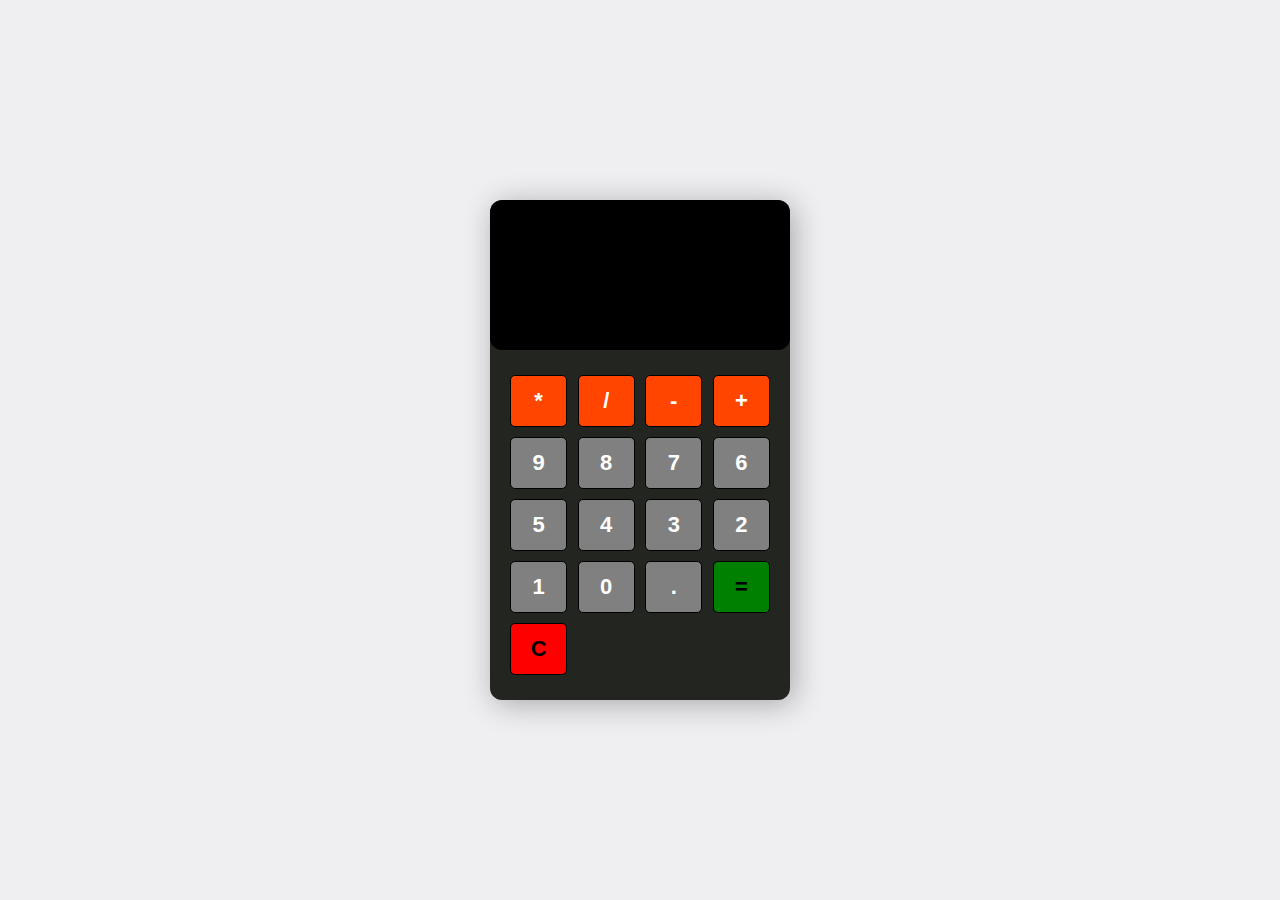
<file: javascript/calc/index.html>
<!DOCTYPE html> <html>
     <head>
      <link rel = "stylesheet" href ="style.css">
   
</head>
<body>
      <section class="calculator">   
            <form>
               <input type = "text" class = "screen">
            </form> 

            <div class = "buttons">
               <button type=""button class ="btn btn-yellow" data-num ="*">*</button>
               <button type=""button class ="btn btn-yellow" data-num ="/">/</button>
               <button type=""button class ="btn btn-yellow" data-num ="-">-</button>
               <button type=""button class ="btn btn-yellow" data-num ="+">+</button>

               <button type=""button class ="btn btn-grey" data-num ="9">9</button>
               <button type=""button class ="btn btn-grey" data-num ="8">8</button>
               <button type=""button class ="btn btn-grey" data-num ="7">7</button>
               <button type=""button class ="btn btn-grey" data-num ="6">6</button>
               <button type=""button class ="btn btn-grey" data-num ="5">5</button>
               <button type=""button class ="btn btn-grey" data-num ="4">4</button>
               <button type=""button class ="btn btn-grey" data-num ="3">3</button>
               <button type=""button class ="btn btn-grey" data-num ="2">2</button>
               <button type=""button class ="btn btn-grey" data-num ="1">1</button>
               <button type=""button class ="btn btn-grey" data-num ="0">0</button>
               <button type=""button class ="btn btn-grey" data-num =".">.</button>


               <button type=""button class ="btn btn-equal" >=</button>
               <button type=""button class ="btn btn-clear" >C</button>
            </div>
         </section>

      <script src="script.js"></script>
   </body>
            
</html>
</file>
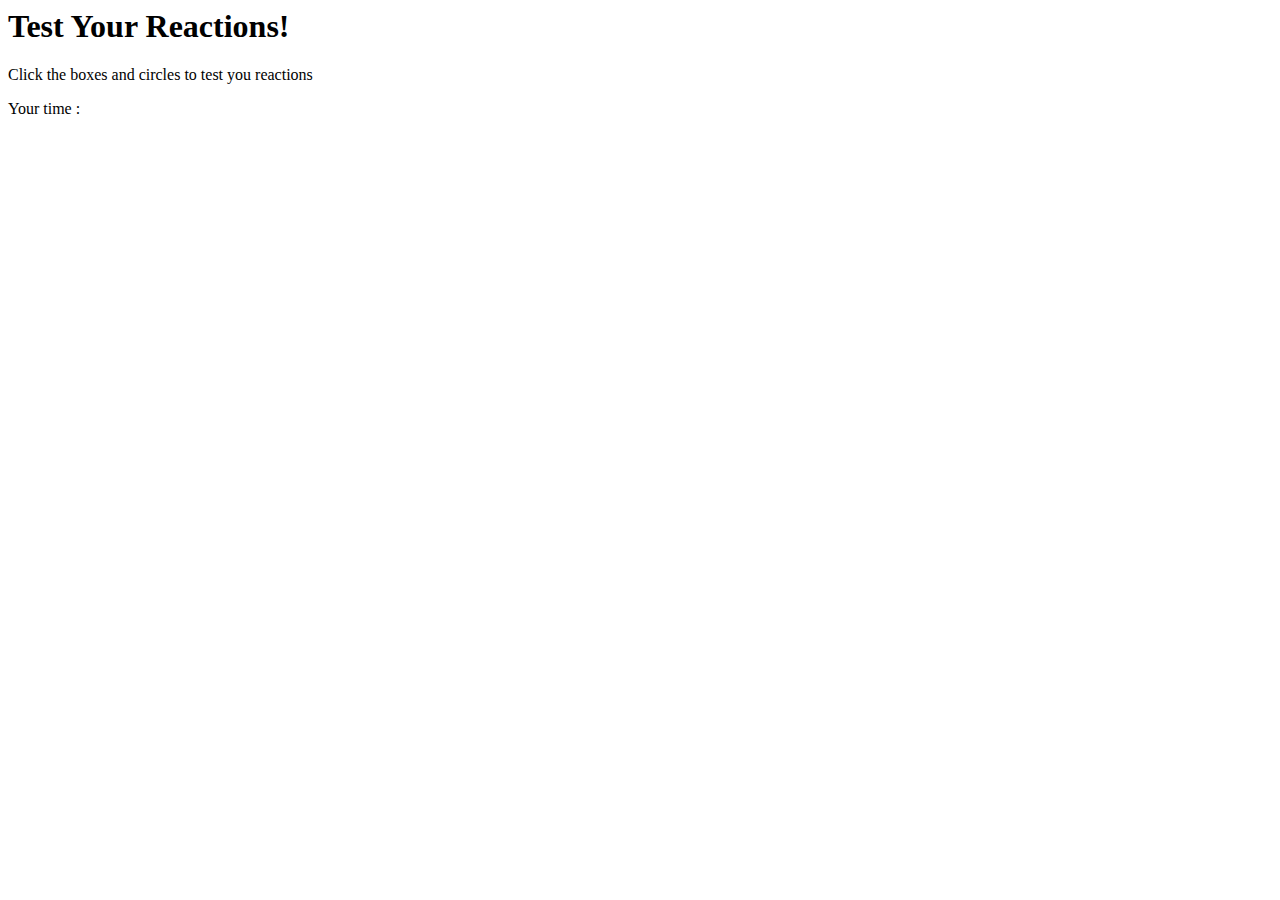
<file: javascript/reactions/index.html>
<html>

<head>
    <h1>Test Your Reactions!</h1>
    <p>Click the boxes and circles to test you reactions  </p>
    <p>Your time : <span id = "timetaken"></span></p>

    <link rel="stylesheet" type = "text/css" href ="style.css">
</head>

<body>

    <div id ="shape"></div>




    <script type = "text/javascript" src="script.js"></script>



</body>
</html>
</file>
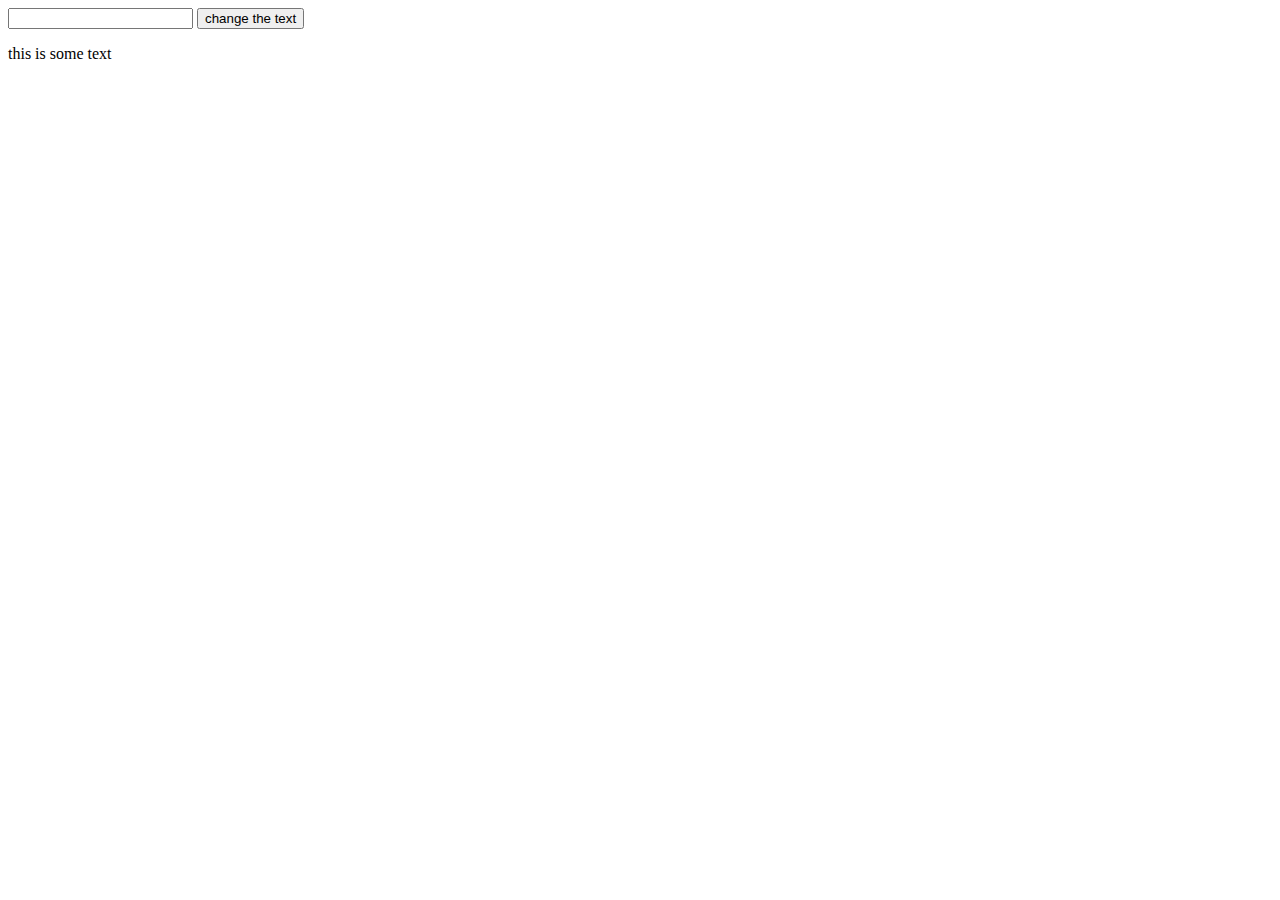
<file: javascript/abcd.html>
<!DOCTYPE html> <html>
    <head>
        <title>Javascript</title>
         <!-- <script src="cwdjs1.js"></script> -->

    </head>
    <body>

        <input type ="text" id ="textinput">
        <button id ="changetext">change the text</button>
        <p id="change">this is some text</p>
     
        <!-- <p id = "text">hello world</p>
     

        <button id = "mybutton">Change text</button>
        <button id = "secondbutton">append text</button>
        <p id = "secondp">javascript is ....</p>

        <p id = "empty"></p>
        <button id="create">create para</button>

        <p id="styletext">Style this trext </p>
        <button id = "stylebutton">Style</button>
 -->

        <script type = "text/javascript">


            // changin existing text to user input text;
            
            document.getElementById("changetext").onclick = function(){
                var  x = "";
                x = document.getElementById("textinput").value;
                document.getElementById("change").innerHTML = x;
                
            }


            // // document.getElementById("text").innerHTML = "Hello Rob";
            // // just replaced the element with text id with hello rob


            // // document.getElementById("mybutton").onclick = function(){
            // //     alert("button clicked");
            // //     var x = prompt("Enter new Text:");
            // //     if (x == null || x == "") {
            // //       alert("Text field is empty!");
            // //     }
            // //     else {
            // //         document.getElementById("text").innerHTML=x;
            // //     }
            // // }
                
            // document.getElementById("mybutton").onclick = function(){
            //     document.getElementById("secondp").innerHTML = "boring"; 
            // }
            
            // // document.getElementById("secondbutton").onclick = function(){
            // //     document.getElementById("secondp").innerHTML = document.getElementById("secondp").innerHTML + "boring";
            // // }


            // // appending text to html appends
            // document.getElementById("secondbutton").onclick = function(){
            //     document.getElementById("secondp").innerHTML = "i think " + document.getElementById("secondp").innerHTML + "boring";
            // }


            // // inserting text into empty para
            // document.getElementById("create").onclick = function(){
            //     document.getElementById("empty").innerHTML = "<h1>Hi there </h1>";
            // }


            // // adding style to para
            // /*
            // // adding text color 

            // document.getElementById('stylebutton').onclick = function() {
            //     document.getElementById("styletext").style.color = "red";
            // }
            // */

            // // removing text 
            // document.getElementById('stylebutton').onclick = function() {
            //     document.getElementById("styletext").style.display = "none";
            // }










        </script>
        
    </body>
            
</html>
</file>
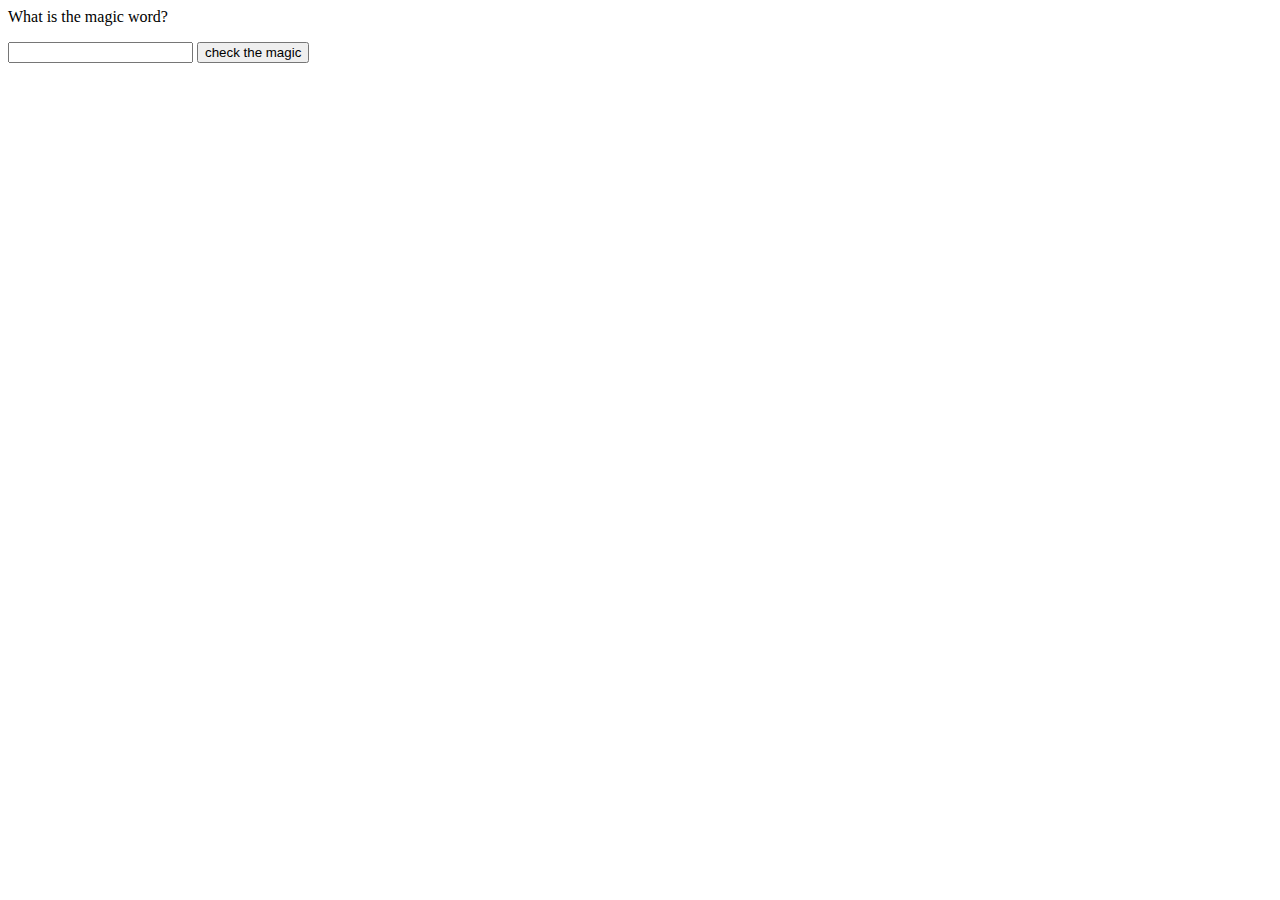
<file: javascript/array_cwd2.html>
<html>

    <head>
        <title>Javascript</title>
        <p>What is the magic word?</p>
        <input type="text"  id="inputmagic">
        <button id = "checkbutton">check the magic</button>
        
        <style>



        </style>



    </head>
    <body>
        
        <script type = "text/javascript">

            // var myarray = new Array();

            // myarray[0] = " pizza";
            // myarray[1] = "chocolate";

            // // console.log(myarray);
            // // console.log(myarray.length);

            // var tweets = ["Morning","everybody","coffee","i love1"];

            // // alert(tweets[0])

            // tweets.push("chocolate");
            

            // tweets.splice(1,0,"cornflakes");
            // // console.log(tweets);


            var x  = 1;
            document.getElementById('checkbutton').onclick = function() {

                var x = document.getElementById('inputmagic').value;
                if(x == "hello"){
                    document.getElementById("checkbutton").innerText = "correct";
                    alert("coorect");
                    
                }
                else{
                    document.getElementById("checkbutton").innerText = "incorrect";
                }
            }



            
            
        </script>


    </body>


</html>
</file>
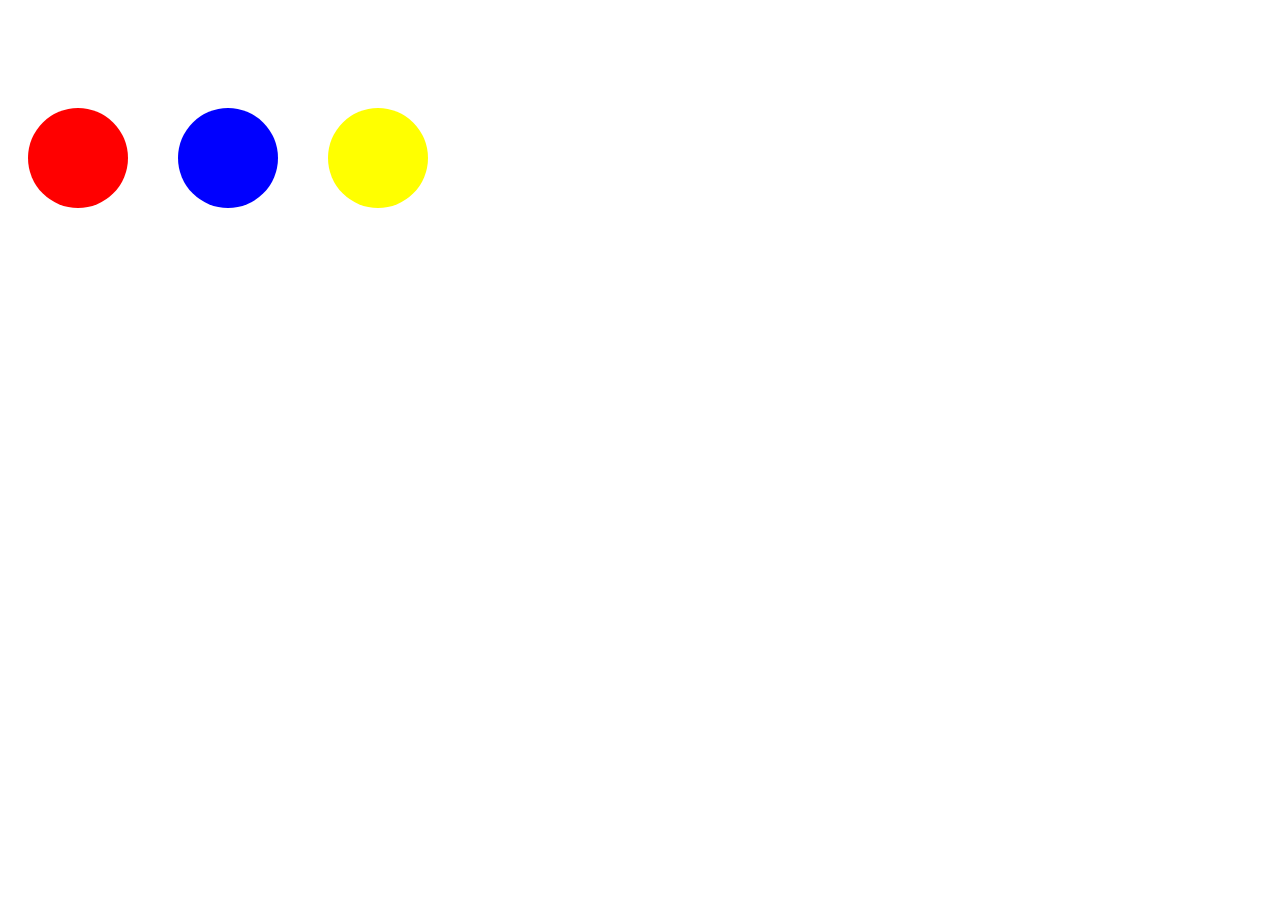
<file: javascript/disapperaing_circles.html>
<html>
    <head>

        <title>Circles</title>

        <style type = "text/css">
            .circle{
                width: 100px;
                height: 100px;
                border-radius : 50%;
                float: left;
                margin-right: 30px;
                margin-left: 20px;
                margin-top: 100px;

            }
            #red-circle{
                background-color: red;
            }
            #yellow-circle{
                background-color: yellow;
            }
            #blue-circle{
                background-color: blue;

            }
        </style>
    </head>

    <body>
        <div class = " circle" id ="red-circle"></div>
        <div class = " circle" id ="blue-circle"></div>
        <div class = " circle" id ="yellow-circle"></div>

        <script type ="text/javascript">

            document.getElementById("red-circle").onclick =function(){
                document.getElementById("red-circle").style.display = "none";

            }

            document.getElementById("blue-circle").onclick =function(){
                document.getElementById("blue-circle").style.display = "none";

            }
            document.getElementById("yellow-circle").onclick =function(){
                document.getElementById("yellow-circle").style.display = "none";

            }
        </script>

    </body>
</html>
</file>
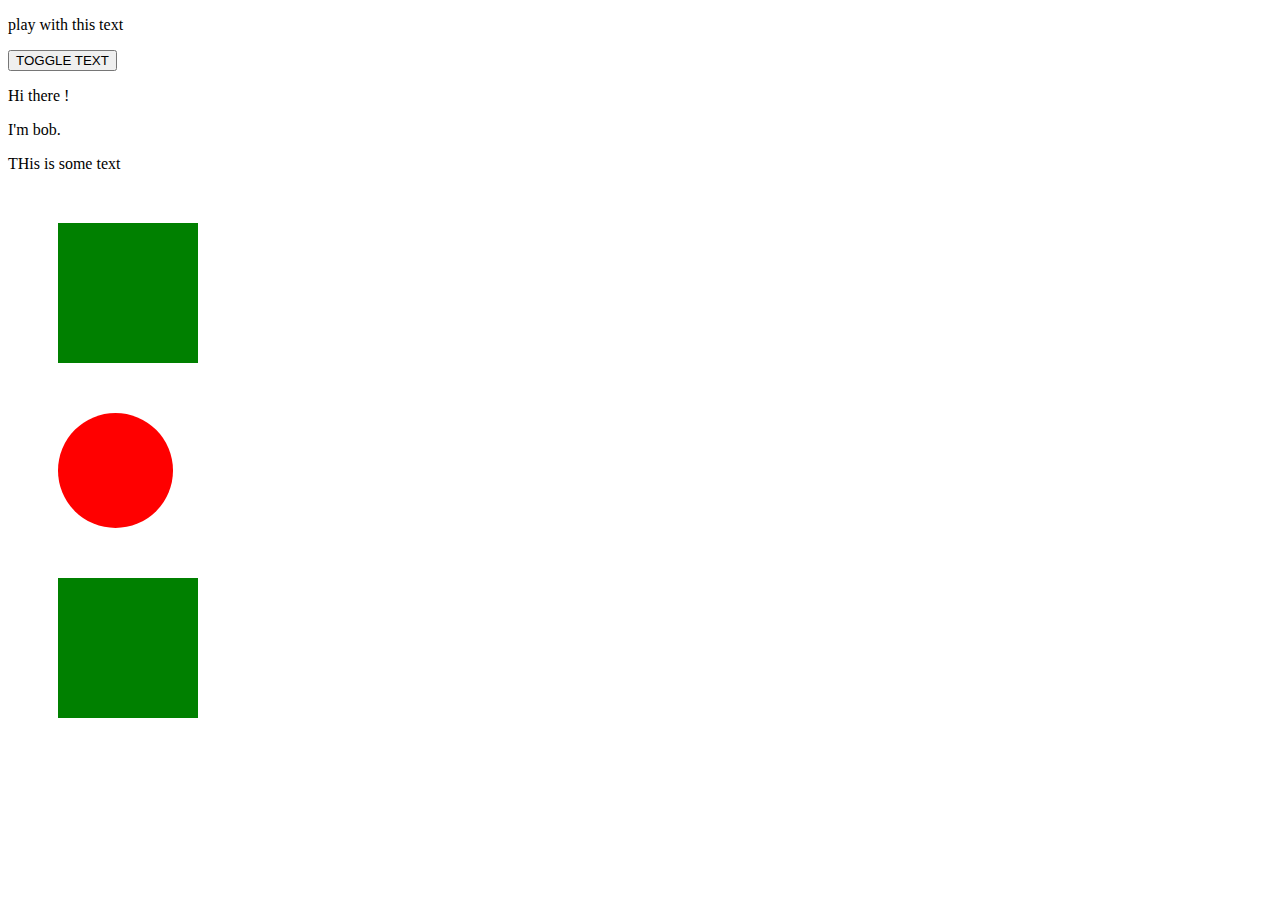
<file: jquery/jquery.html>
<!DOCTYPE html>
<html lang="en">
    <head>
        <script src="jquery.js"></script>

        
        <title>Jquery</title>
        
        
        <style type ="text/css">
            .square{
                width: 100px;
                height: 100px;
                background-color: green;
                margin: 50px;
                padding: 20px;
                /* position: relative; */
            }
            #circle{
                width: 75px;
                height: 75px;
                background-color: red;
                border-radius: 50%;
                margin: 50px;
                padding: 20px;
                /* position: relative; */
            }
        </style>
    </head>
    <body>
        

        <p id = "togglet">play with this text </p>
        <button id = "toggleb">TOGGLE TEXT</button>
        <p>Hi there !</p>

        <p>I'm bob.</p>


        
        <p>THis is some text </p>
            

        <div class = "square"></div>
        <div id  = "circle"></div>
        <div class = "square"></div>




        <script type = "text/javascript">
            
            // $(".square").click(function(){
            //     alert("You clicked on the square!");
            // });

            // $("#circle").click(function(){    //when circle is clicked then this function is invoked 
            //     $("p").html("enter this in the paragraph.")  // this line will update then value of p tags in the html document
            // });


            // hovering to change content 

            // $("#circle").hover(function(){    //when circle is clicked then this function is invoked 
            //     $("p").html("enter this in the paragraph.")  // this line will update then value of p tags in the html document
            // });

               
            // changing css
           
            /*
                        $("#circle").hover(function(){    //when circle is clicked then this function is invoked 
                $("#circle").css("background-color","purple");  // this line will update then value of p tags in the html document


                // $("#circle").css("border-radius","70%");
            });

            // removing div by clicking them 
            $("div").click(function(){
                $(this).css("display","none");
            })

            */



            // $("#circle").hover(function(){
                
            //     // $("p").html("this text is changed ............")
            //     alert($("p").html());
            // });


            // CHANGING CSS IN JQUERY 
            
            
            // changing background color 

            // $("#circle").click(function(){
            //     $("#circle").css("background-color","black");
            // });

            // removing element by clicking them
            // $("div").click(function(){
            //     $(this).css("display","none");
            // });

            // fading content 

            // .fadeOut()    // fades the div 

            // $("div").click(function(){
            //     $(this).fadeOut("slow");
            // });

            
            
            // callback function with jquery

            // $("div").click(function(){

            //     $(this).fadeOut("slow",function(){
                
            //         alert("fadeout is done");
                
            //     });
            // });



            // toggle button to show and hide text


            let i = true;
            $("#toggleb").click(function(){
                if (i) {
                    $("#togglet").fadeOut();
                    i = false;
                                    }else{
                    $("#togglet").fadeIn();
                    i = true;
                    
                }
            });
                
            

            // animate a  circle and change its color

            $("#circle").click(function(){
                $(this).animate({width:"350px",
                 height:"350px", 
                marginTop  :"100px",
            marginLeft:("100px")} ,2000, function(){
                $(this).css("background-color","black")
            });
            });


            //checking string mathing using js 
            // regex is variable is cheked in string 
            
            
            let regex = /is/ ;
            // let regex = /is/i ;  // that i will enable case sensitive search 
            // let regex = /is/g ;  // that g i.e global  will search and return an array of the matched stings;

            let string = "regex is great";
            let result = string.match(regex);

            


            alert(result);


</script>
    </body>
</html>
</file>
<file: javascript/calc/style.css>
* {
    margin: 0;
    padding: 0;
    box-sizing: border-box;

}

body{
    min-height: 100vh;
    background: #efeff2;
    display: flex;
    justify-content: center;
    align-items: center;
}


.calculator{
    width:300px;
    height :500px;
    box-shadow: 4px 4px 30px rgba( 0, 0, 0, 0.3);
    border-radius: 12px;
    background : #222520;
    overflow: hidden;


}

form input{
    width: 100%;
    height: 150px;
    border: none;
    border-radius : 12px;
    font-size: 2rem;
    padding: 1rem;
    color : white;
    background-color: black;
    text-align: right;
    pointer-events: none;

}
.buttons{
    display :flex ;
    flex-wrap: wrap;
    justify-content: space-between;
    padding: 20px;
}

button{
    flex : 0 0 22%;
    margin: 5px 0 ;
    border: 1px solid black;
    width : 60px;
    height: 52px;
    font-size: 22px;
    font-weight: 600;
    border-radius: 5px;
    cursor : pointer;

}

.btn-yellow{

    background: orangered;
    color: white;

}

.btn-grey{
    background: grey ;
    color :white;
}

.btn-equal{
    background: green;

}
.btn-clear{
    background: red;
}
</file>
<file: javascript/reactions/style.css>
#shape{
    width: 200px;
    height: 200px;
    background-color: red;
    display: none;
    position: relative;
    top: 100px;
    left: 200px;
    

}
</file>
